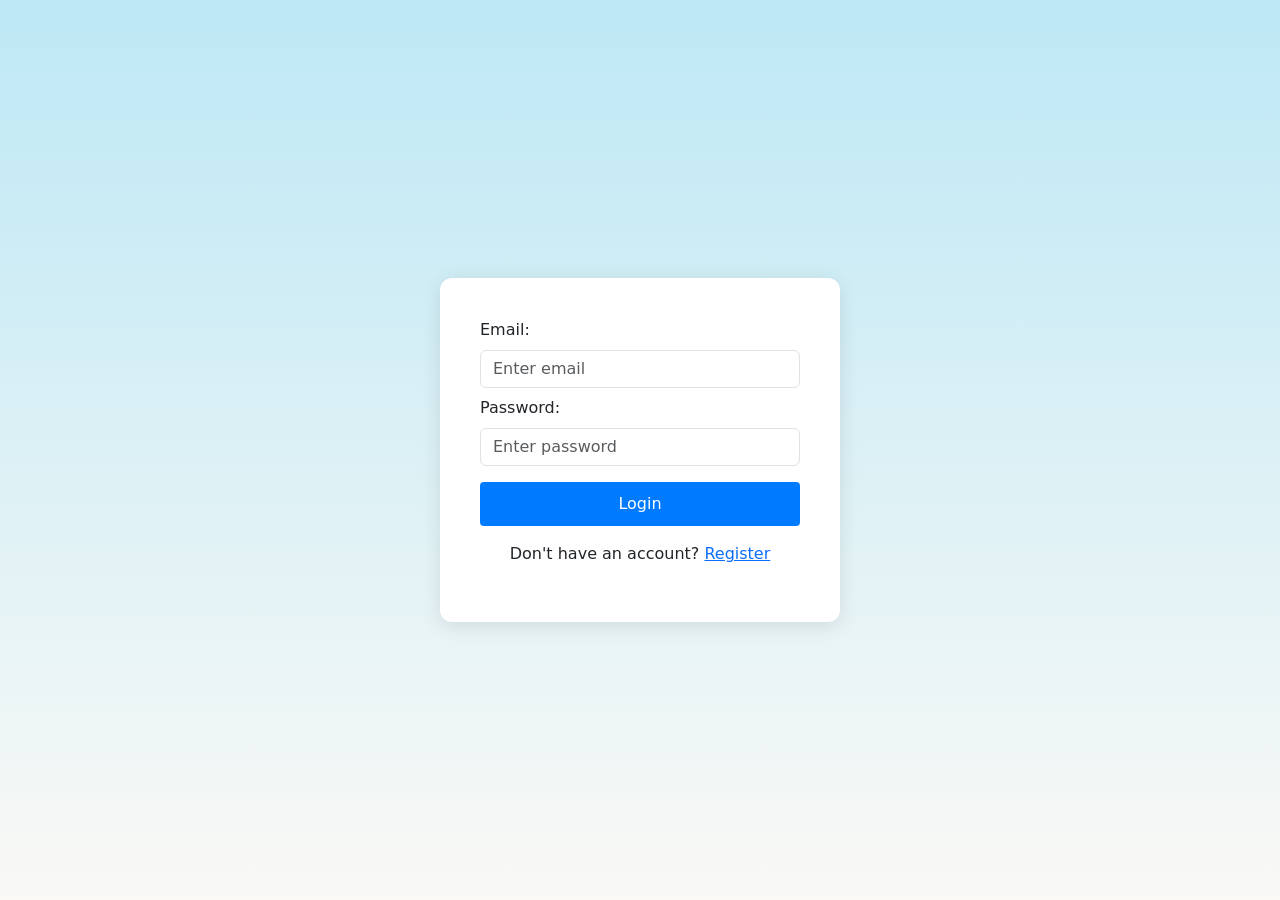
<file: Frontend/index.html>
<!DOCTYPE html>
<html lang="en">

<head>
    <meta charset="UTF-8">
    <meta name="viewport" content="width=device-width, initial-scale=1.0">

    <!-- CSS -->
    <link rel="stylesheet" href="style.css">

    <!-- Bootstrap -->
    <link href="https://cdn.jsdelivr.net/npm/bootstrap@5.3.0/dist/css/bootstrap.min.css" rel="stylesheet">

    <title>Login Page</title>
</head>

<body>


    <div class="container-fluid d-flex justify-content-center align-items-center">

        <form id="loginForm">

            <label for="loginEmail" class="form-label">Email:</label>
            <input type="email" id="loginEmail" class="form-control" placeholder="Enter email" required>

            <label for="loginPassword" class="form-label mt-2">Password:</label>
            <input type="password" id="loginPassword" class="form-control" placeholder="Enter password" required>

            <button type="submit" class="btn btn-primary mt-3"><a href="home.html" id="loginlink"
                    style="text-decoration: none; color:white;">Login</a></button>

            <p class="mt-3 text-center">
                Don't have an account?
                <a href="registration.html">Register</a>
            </p>

        </form>

    </div>

</body>

</html>
</file>
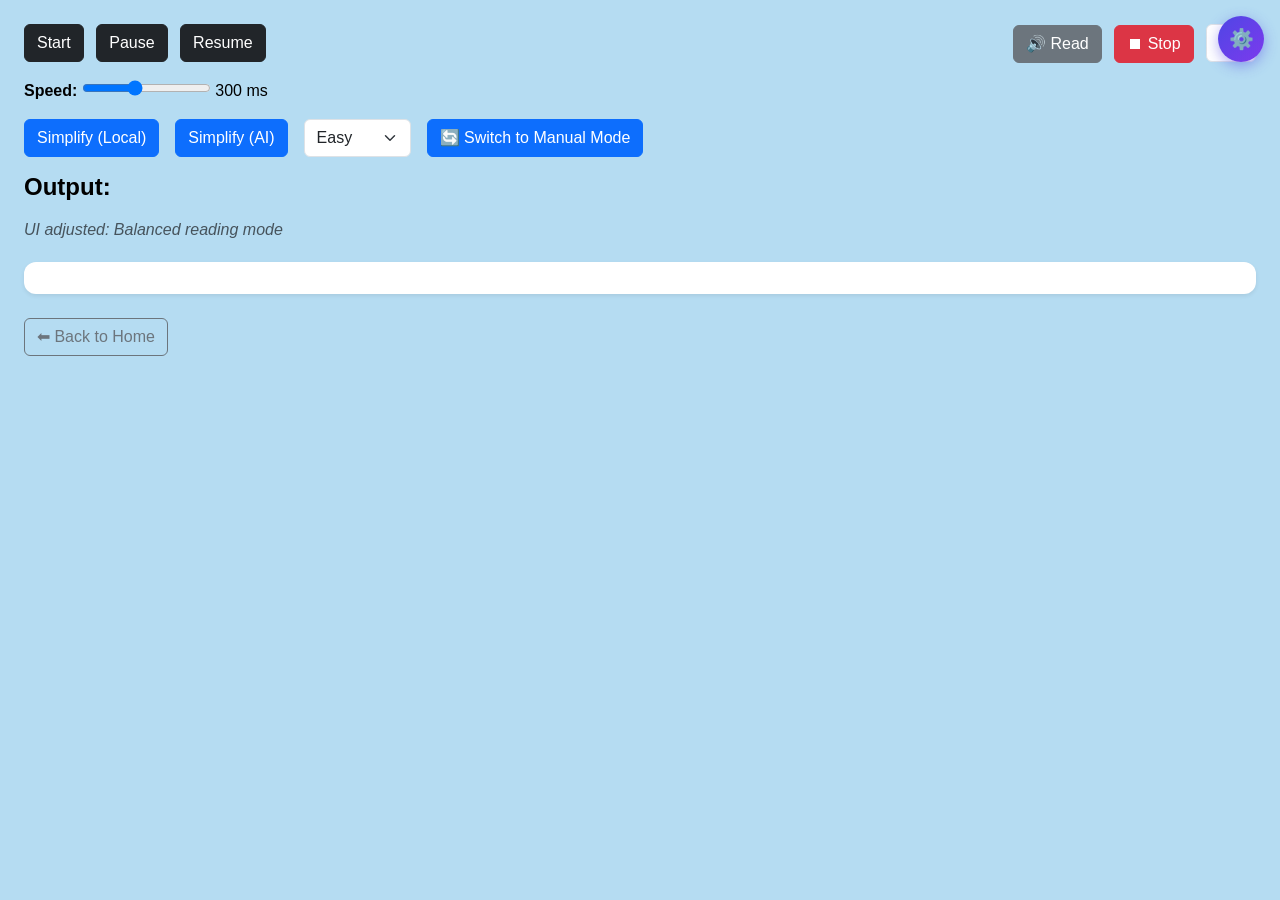
<file: Frontend/output.html>
<!DOCTYPE html>
<html lang="en">

<head>
  <meta charset="UTF-8">
  <title>AI Reader</title>
  <link href="https://cdn.jsdelivr.net/npm/bootstrap@5.3.0/dist/css/bootstrap.min.css" rel="stylesheet">
  <link href="https://fonts.cdnfonts.com/css/open-dyslexic" rel="stylesheet">
  <link rel="stylesheet" href="homeStyle.css">
</head>

<body class="p-4">
  <div class="mb-3 d-flex justify-content-between align-items-center">
    <div>
      <button class="btn btn-dark me-2" onclick="startReading()">Start</button>
      <button class="btn btn-dark me-2" onclick="pauseReading()">Pause</button>
      <button class="btn btn-dark me-2" onclick="resumeReading()">Resume</button>
    </div>
    <div>
      <button class="btn btn-secondary me-2" onclick="startSpeech()">🔊 Read</button>
      <button class="btn btn-danger" onclick="stopSpeech()">⏹ Stop</button>
      <select id="voiceSelect" class="form-select d-inline-block ms-2" style="width:auto;"></select>
    </div>
  </div>

  <div class="mb-3">
    <label class="fw-bold">Speed:</label>
    <input type="range" id="speedRange" min="100" max="600" step="50" value="300">
    <span id="speedValue">300 ms</span>
  </div>

  <div class="mb-3 d-flex align-items-center gap-3">
    <button class="btn btn-primary" onclick="simplifyLocalBtn()">Simplify (Local)</button>
    <button class="btn btn-primary" onclick="simplifyTextAPI()">Simplify (AI)</button>
    <select id="level" class="form-select w-auto">
      <option value="easy">Easy</option>
      <option value="medium">Medium</option>
      <option value="hard">Hard</option>
    </select>
    <!-- Mode Toggle: AI Mode ↔ Manual Mode -->
    <button id="modeToggleBtn" class="btn btn-primary">&#x1F504; Switch to Manual Mode</button>
  </div>

  <h4 class="fw-bold">Output:</h4>
  <p id="modeLabel" class="fw-bold text-primary"></p>
  <p id="adaptInfo" class="text-muted"></p>
  <p id="uiAdapt" class="text-muted fst-italic"></p>
  <div id="output" class="p-3 shadow-sm" style="background: #fff; border-radius: 12px;"></div>
  <p id="readingStats" class="text-success fw-bold"></p>

  <div class="mt-4">
    <button class="btn btn-outline-secondary" onclick="goHome()">⬅ Back to Home</button>
  </div>

  <!-- ⚙️ Settings Button -->
  <button id="settings-btn" title="User Settings" aria-label="Open settings panel">⚙️</button>

  <!-- Settings Panel -->
  <div id="settings-panel" role="dialog" aria-label="User display settings">

    <div class="sp-header">
      <span class="sp-title">⚙️ Display Settings</span>
      <button class="sp-close" id="settings-close" aria-label="Close settings">✕</button>
    </div>

    <!-- Font Size -->
    <div class="sp-row">
      <label class="sp-label" for="sp-font-size">
        Font Size
        <span class="sp-val" id="sp-font-size-val">22px</span>
      </label>
      <input type="range" id="sp-font-size" min="16" max="40" step="1" value="22" aria-label="Font size slider">
    </div>

    <!-- Line Spacing -->
    <div class="sp-row">
      <label class="sp-label" for="sp-line-spacing">
        Line Spacing
        <span class="sp-val" id="sp-line-spacing-val">1.8</span>
      </label>
      <input type="range" id="sp-line-spacing" min="1.2" max="3" step="0.1" value="1.8"
        aria-label="Line spacing slider">
    </div>

    <!-- Background Color -->
    <div class="sp-row">
      <label class="sp-label">Background Color</label>
      <div class="sp-color-row">
        <input type="color" id="sp-bg-color" value="#ffffff" aria-label="Background color picker">
        <div class="sp-color-presets">
          <div class="sp-preset" style="background:#ffffff;" data-color="#ffffff" title="White"></div>
          <div class="sp-preset" style="background:#fdf6e3;" data-color="#fdf6e3" title="Cream"></div>
          <div class="sp-preset" style="background:#e8f5e9;" data-color="#e8f5e9" title="Mint"></div>
          <div class="sp-preset" style="background:#e3f2fd;" data-color="#e3f2fd" title="Sky"></div>
          <div class="sp-preset" style="background:#f3e5f5;" data-color="#f3e5f5" title="Lavender"></div>
          <div class="sp-preset" style="background:#1e1e2e;" data-color="#1e1e2e" title="Dark"></div>
        </div>
      </div>
    </div>

    <!-- Reset -->
    <button class="sp-reset" id="sp-reset-btn">↺ Reset to Defaults</button>
  </div>

  <script src="script.js"></script>
  <script>
    window.onload = function () {
      const text = localStorage.getItem("inputText") || "";
      if (text) {
        words = text.split(/\s+/);
        index = 0;
        displayText();
      }
      // Apply saved user preferences after content loads (only if in manual mode)
      if (isManualMode && typeof applyUserPreferences === "function") applyUserPreferences();
    };
    function goHome() {
      window.location.href = "home.html";
    }
  </script>
</body>

</html>
</file>
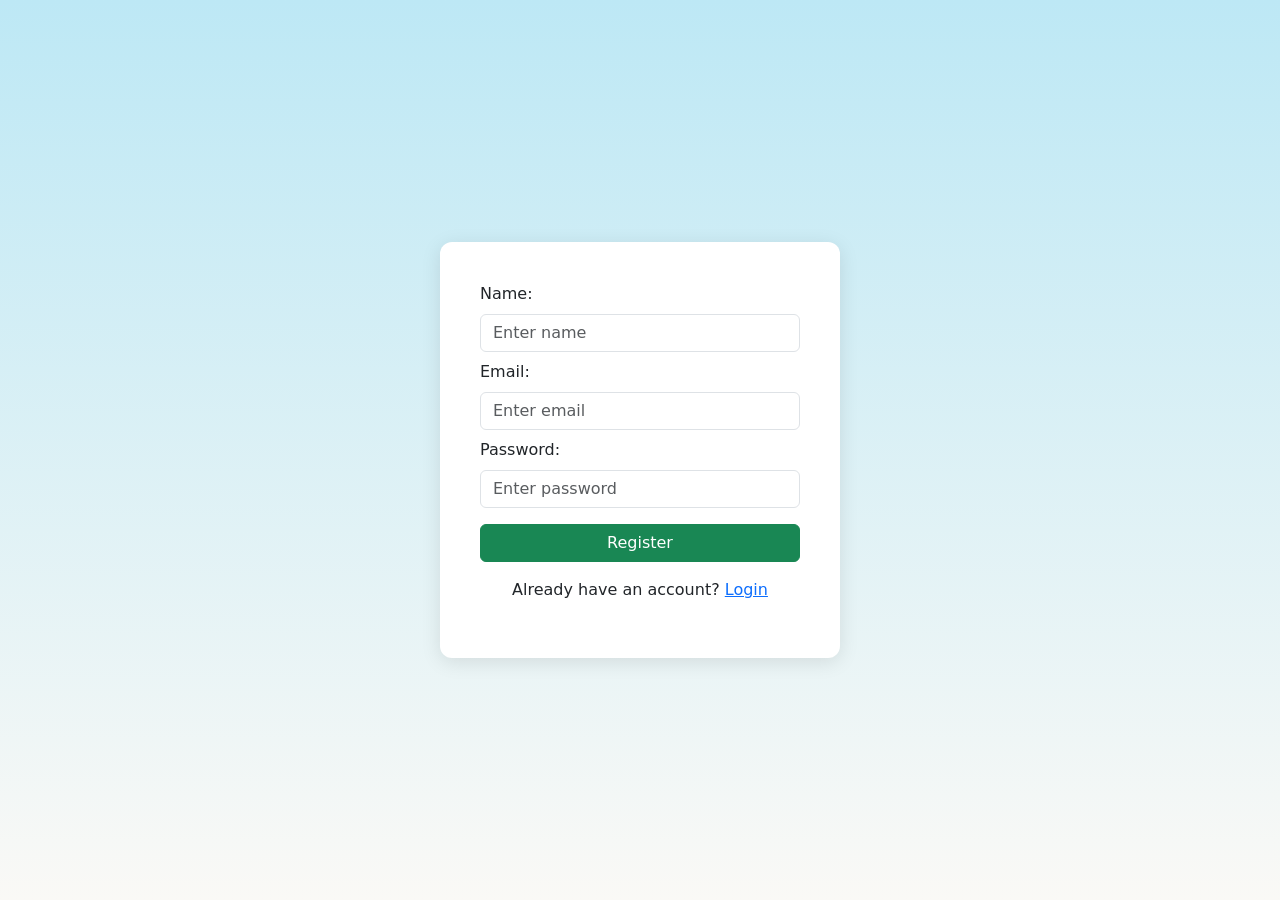
<file: Frontend/registration.html>
<!DOCTYPE html>
<html lang="en">

<head>
    <meta charset="UTF-8">
    <meta name="viewport" content="width=device-width, initial-scale=1.0">

    <!-- CSS -->
    <link rel="stylesheet" href="style.css">

    <!-- Bootstrap -->
    <link href="https://cdn.jsdelivr.net/npm/bootstrap@5.3.0/dist/css/bootstrap.min.css" rel="stylesheet">
    <title>Registration Page</title>
</head>

<body>
    <div class="container-fluid d-flex justify-content-center align-items-center">

        <form id="registrationForm">

            <label for="name" class="form-label">Name:</label>
            <input type="text" id="name" class="form-control" placeholder="Enter name" required>

            <label for="email" class="form-label mt-2">Email:</label>
            <input type="email" id="email" class="form-control" placeholder="Enter email" required>

            <label for="password" class="form-label mt-2">Password:</label>
            <input type="password" id="password" class="form-control" placeholder="Enter password" required>

            <button type="submit" class="btn btn-success mt-3">Register</button>

            <p class="mt-3 text-center">
                Already have an account?
                <a href="index.html">Login</a>
            </p>

        </form>

    </div>

</body>

</html>
</file>
<file: Frontend/style.css>
* {
    margin: 0;
    padding: 0;
    box-sizing: border-box;
}

body {
    min-height: 100vh;
    font-family: Arial, sans-serif;
    background: linear-gradient(to bottom, #BDE8F5, #FAF9F6);
}

/* Center container */
.container-fluid {
    min-height: 100vh;
    padding: 2rem;
}

/* Form box */
form {
    background-color: #ffffff;
    padding: 40px;
    border-radius: 12px;
    width: 400px;
    box-shadow: 0 4px 20px rgba(0, 0, 0, 0.1);
}

/* Heading */
h1,
h2 {
    text-align: center;
    margin-bottom: 20px;
    color: #5a5a5a;
}

/* Inputs */
input {
    margin-bottom: 10px;
}

/* Button */
button {
    width: 100%;
}

/* .container mt-5{
    display: flex;
    justify-content: center;
    align-items: center;
    height: 100%;
}
.container mt-5 form {
    width: 100%;
    max-width: 400px;
} */
textarea {
    width: 100%;
    height: 150px;
    padding: 10px;
    border: 1px solid #ccc;
    border-radius: 4px;
    resize: vertical;
    font-size: 15px;
}

.form-floating {
    margin-bottom: 15px;
    width: 100%;
    height: 150px;
}

.btn.btn-primary {

    padding: 10px;
    background-color: #007bff;
    border: none;
    border-radius: 4px;
    color: #fff;
    font-size: 16px;
    cursor: pointer;
    text-decoration: none;
}

.btn.btn-primary:hover {
    background-color: #0056b3;
}

/* ── Adaptive UI Modes ─────────────────────────────────── */
/* .easy-mode {
  font-size: 22px;
  line-height: 2;
  letter-spacing: 0.5px;
}

.medium-mode {
  font-size: 18px;
  line-height: 1.6;
}

.hard-mode {
  font-size: 16px;
  line-height: 1.4;
} */
</file>
<file: Frontend/homeStyle.css>
body {
  min-height: 100vh;
  background: rgb(181, 220, 242);
  color: #000;
  font-family: Arial, sans-serif;
}

.dyslexia-font {
  font-family: 'Open-Dyslexic', Arial, sans-serif;
}

textarea,
#output {
  font-family: inherit;
}

textarea {
  border-radius: 10px;
  box-shadow: 0 2px 6px rgba(0, 0, 0, 0.1);
  font-size: 20px;
  padding: 15px;
}

.highlight {
  background-color: #ffe082;
  font-weight: bold;
  padding: 2px 4px;
  border-radius: 4px;
}

#output {
  font-family: 'Open-Dyslexic', Arial, sans-serif;
  margin-top: 20px;
  border-radius: 12px;
  background: #fff;
}

/* Toggle switch */
.switch {
  position: relative;
  display: inline-block;
  width: 50px;
  height: 25px;
}

.switch input {
  opacity: 0;
  width: 0;
  height: 0;
}

.slider {
  position: absolute;
  cursor: pointer;
  background-color: #ccc;
  border-radius: 25px;
  top: 0;
  left: 0;
  right: 0;
  bottom: 0;
  transition: 0.4s;
}

.slider::before {
  position: absolute;
  content: "";
  height: 19px;
  width: 19px;
  left: 3px;
  bottom: 3px;
  background-color: white;
  border-radius: 50%;
  transition: 0.4s;
}

input:checked+.slider {
  background-color: #4CAF50;
}

input:checked+.slider::before {
  transform: translateX(24px);
}

/* Adaptive reading levels */
/* .easy-mode {
  font-size: 32px;
  line-height: 2.4;
  letter-spacing: 2px;
}
.medium-mode {
  font-size: 26px;
  line-height: 2.0;
  letter-spacing: 1.5px;
}
.hard-mode {
  font-size: 20px;
  line-height: 1.6;
  letter-spacing: 1px;
} */
#output.easy-mode {
  font-size: 42px !important;
  line-height: 3 !important;
  letter-spacing: 4px !important;
}

#output.medium-mode {
  font-size: 26px !important;
  line-height: 2.2 !important;
}

#output.hard-mode {
  font-size: 16px !important;
  line-height: 1.3 !important;
}

/* Stronger highlight for easy mode */
.easy-mode .highlight {
  background-color: #ffeb3b;
  font-weight: bold;
  letter-spacing: 3px;
}

/* Normal highlight for medium */
.medium-mode .highlight {
  background-color: #ffe082;
  line-height: 2.2;

}

/* Subtle highlight for hard mode */
.hard-mode .highlight {
  background-color: #fff59d;
  opacity: 0.8;
  line-height: 1.4;
}

.changed {
  background-color: #ffe066;
  font-weight: bold;
  border-radius: 4px;
  padding: 2px 4px;
}

/* ============================================================
   SETTINGS PANEL — safe additions only, no existing rules touched
   ============================================================ */

/* Gear button fixed top-right */
#settings-btn {
  position: fixed;
  top: 16px;
  right: 16px;
  z-index: 9999;
  background: linear-gradient(135deg, #4f46e5, #7c3aed);
  color: #fff;
  border: none;
  border-radius: 50%;
  width: 46px;
  height: 46px;
  font-size: 20px;
  cursor: pointer;
  box-shadow: 0 4px 14px rgba(79, 70, 229, 0.45);
  display: flex;
  align-items: center;
  justify-content: center;
  transition: transform 0.25s ease, box-shadow 0.25s ease;
  line-height: 1;
}

#settings-btn:hover {
  transform: rotate(30deg) scale(1.08);
  box-shadow: 0 6px 20px rgba(79, 70, 229, 0.55);
}

/* Floating panel */
#settings-panel {
  position: fixed;
  top: 68px;
  right: 16px;
  z-index: 9998;
  width: 290px;
  background: rgba(255, 255, 255, 0.96);
  backdrop-filter: blur(12px);
  -webkit-backdrop-filter: blur(12px);
  border: 1px solid rgba(79, 70, 229, 0.18);
  border-radius: 16px;
  box-shadow: 0 12px 40px rgba(0, 0, 0, 0.16);
  padding: 20px 22px 22px;
  display: none;           /* hidden by default */
  flex-direction: column;
  gap: 18px;
  transform-origin: top right;
  animation: settingsFadeIn 0.2s ease forwards;
}

#settings-panel.open {
  display: flex;
}

@keyframes settingsFadeIn {
  from { opacity: 0; transform: scale(0.92); }
  to   { opacity: 1; transform: scale(1); }
}

/* Panel header */
#settings-panel .sp-header {
  display: flex;
  align-items: center;
  justify-content: space-between;
  padding-bottom: 10px;
  border-bottom: 1px solid rgba(79, 70, 229, 0.12);
}

#settings-panel .sp-title {
  font-weight: 700;
  font-size: 15px;
  color: #3730a3;
  letter-spacing: 0.3px;
}

#settings-panel .sp-close {
  background: none;
  border: none;
  font-size: 18px;
  cursor: pointer;
  color: #6b7280;
  line-height: 1;
  padding: 2px 6px;
  border-radius: 6px;
  transition: background 0.15s;
}

#settings-panel .sp-close:hover {
  background: #f3f4f6;
}

/* Each control row */
#settings-panel .sp-row {
  display: flex;
  flex-direction: column;
  gap: 6px;
}

#settings-panel .sp-label {
  font-size: 12.5px;
  font-weight: 600;
  color: #374151;
  display: flex;
  justify-content: space-between;
  align-items: center;
}

#settings-panel .sp-label span.sp-val {
  font-weight: 400;
  color: #6b7280;
  font-size: 12px;
}

/* Sliders */
#settings-panel input[type="range"] {
  -webkit-appearance: none;
  appearance: none;
  width: 100%;
  height: 5px;
  border-radius: 4px;
  background: linear-gradient(to right, #4f46e5 0%, #e5e7eb 0%);
  outline: none;
  cursor: pointer;
  transition: background 0.15s;
}

#settings-panel input[type="range"]::-webkit-slider-thumb {
  -webkit-appearance: none;
  appearance: none;
  width: 18px;
  height: 18px;
  border-radius: 50%;
  background: #4f46e5;
  box-shadow: 0 2px 6px rgba(79, 70, 229, 0.45);
  cursor: pointer;
  transition: transform 0.15s;
}

#settings-panel input[type="range"]::-webkit-slider-thumb:hover {
  transform: scale(1.15);
}

/* Color picker row */
#settings-panel .sp-color-row {
  display: flex;
  align-items: center;
  gap: 12px;
}

#settings-panel input[type="color"] {
  -webkit-appearance: none;
  appearance: none;
  width: 40px;
  height: 40px;
  border: 2px solid #e5e7eb;
  border-radius: 8px;
  cursor: pointer;
  padding: 2px;
  background: none;
  transition: border-color 0.15s;
}

#settings-panel input[type="color"]:hover {
  border-color: #4f46e5;
}

#settings-panel .sp-color-presets {
  display: flex;
  gap: 8px;
  flex-wrap: wrap;
}

#settings-panel .sp-preset {
  width: 26px;
  height: 26px;
  border-radius: 6px;
  border: 2px solid transparent;
  cursor: pointer;
  transition: border-color 0.15s, transform 0.15s;
}

#settings-panel .sp-preset:hover {
  border-color: #4f46e5;
  transform: scale(1.1);
}

/* Reset button */
#settings-panel .sp-reset {
  background: #f3f4f6;
  color: #374151;
  border: 1px solid #e5e7eb;
  border-radius: 8px;
  padding: 7px 0;
  font-size: 13px;
  font-weight: 600;
  cursor: pointer;
  transition: background 0.15s;
  width: 100%;
}

#settings-panel .sp-reset:hover {
  background: #e5e7eb;
}
</file>
